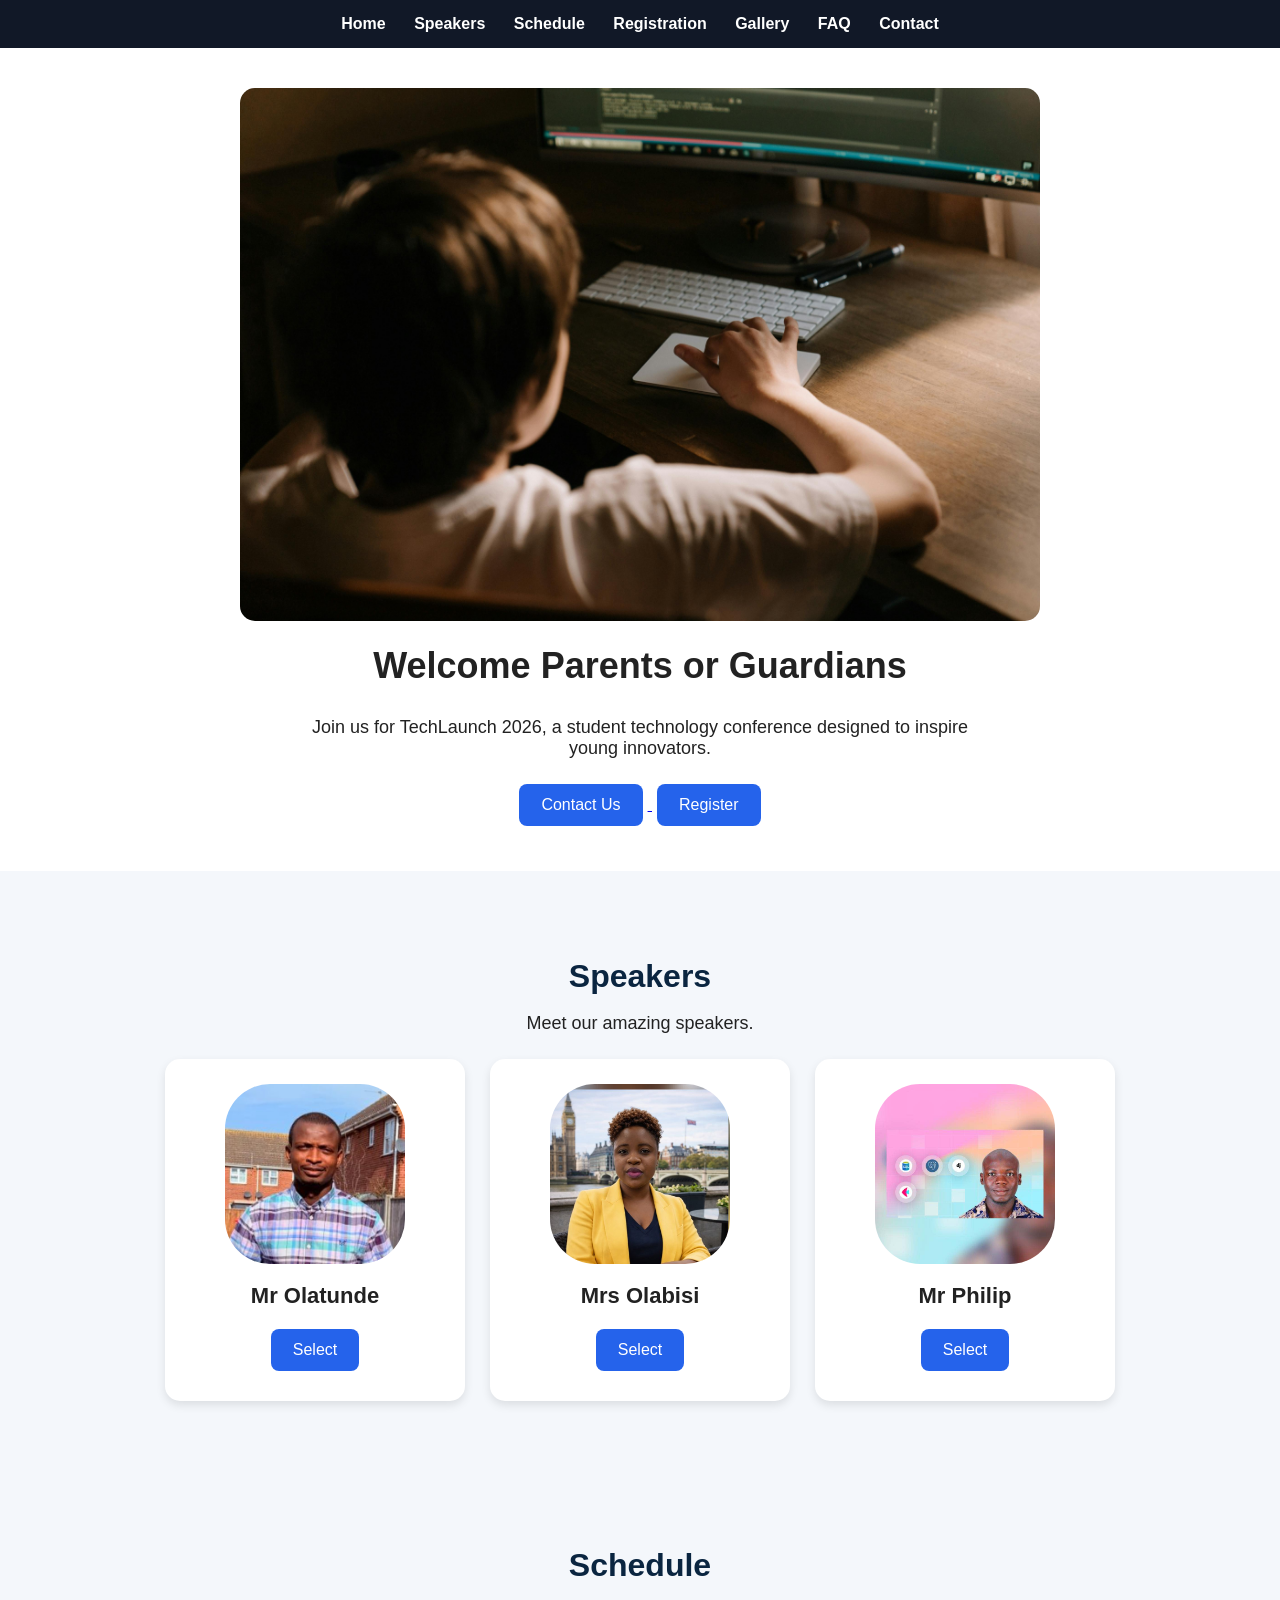
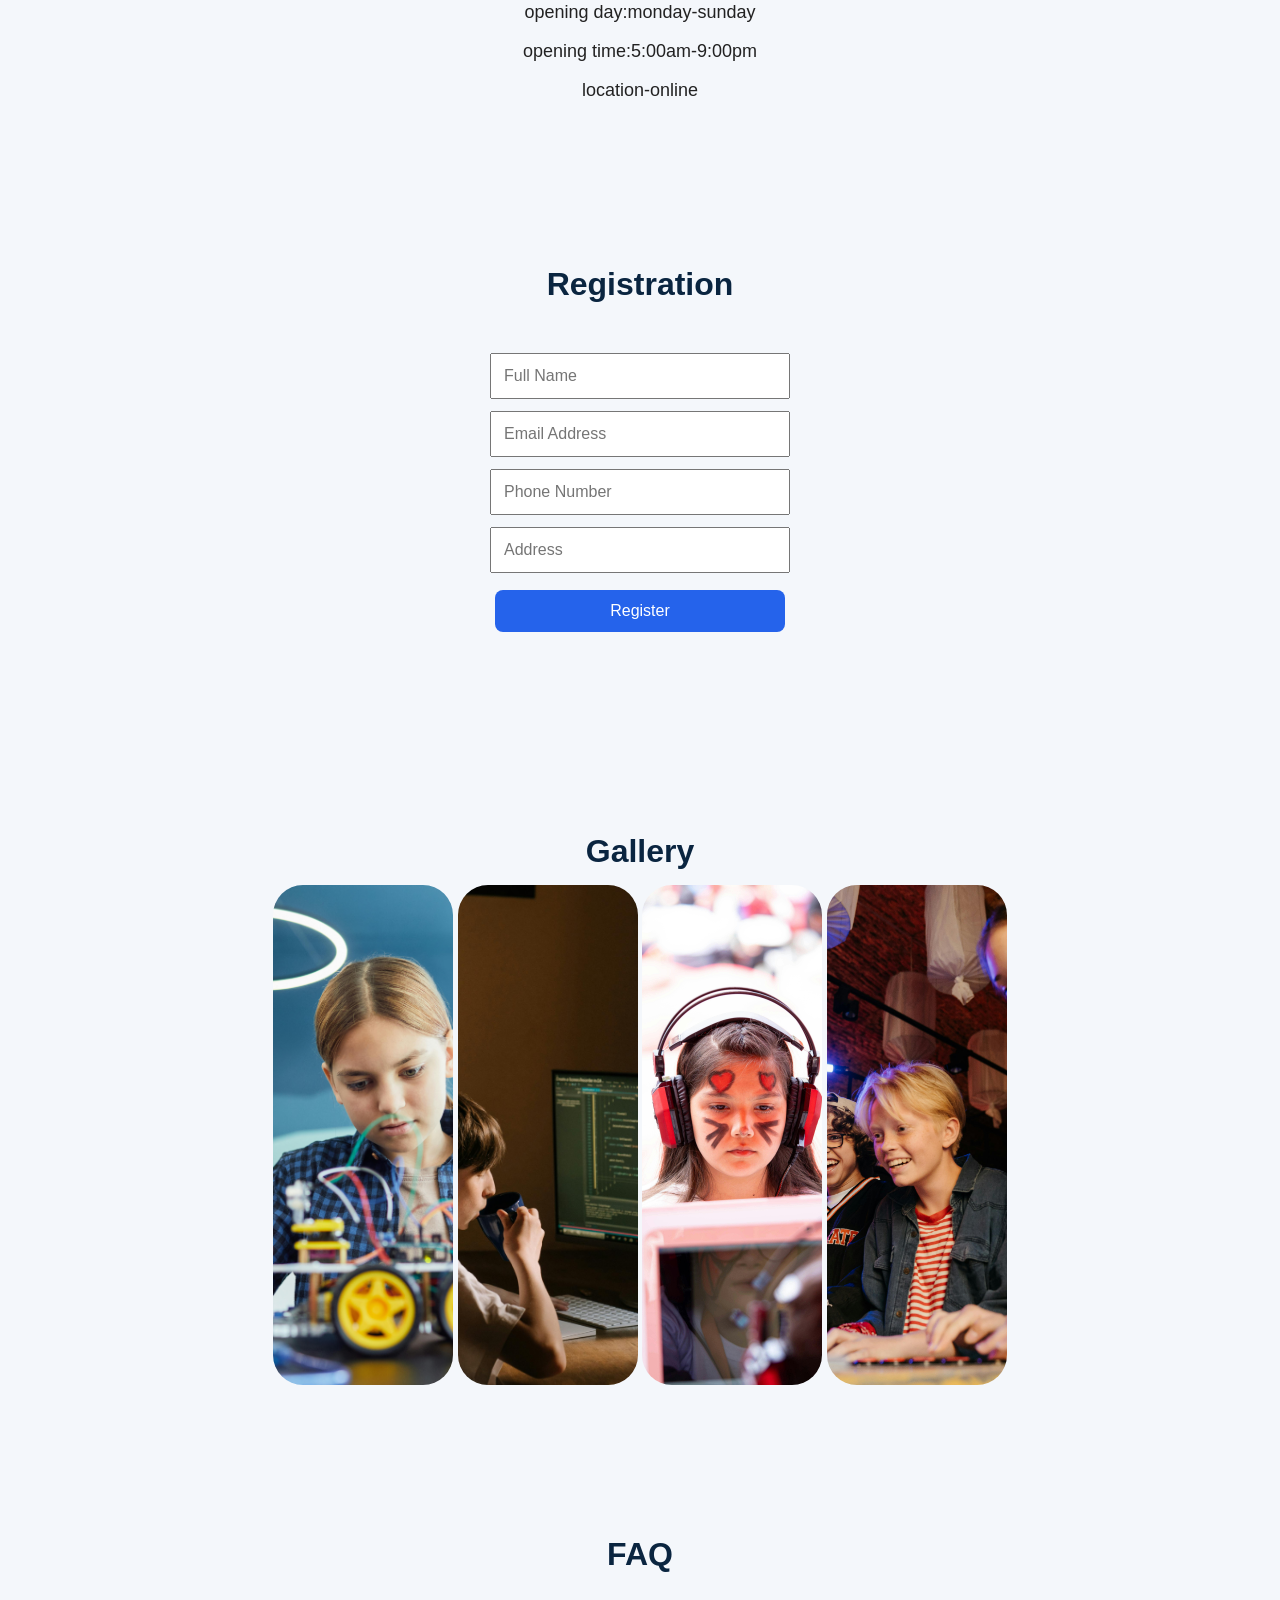
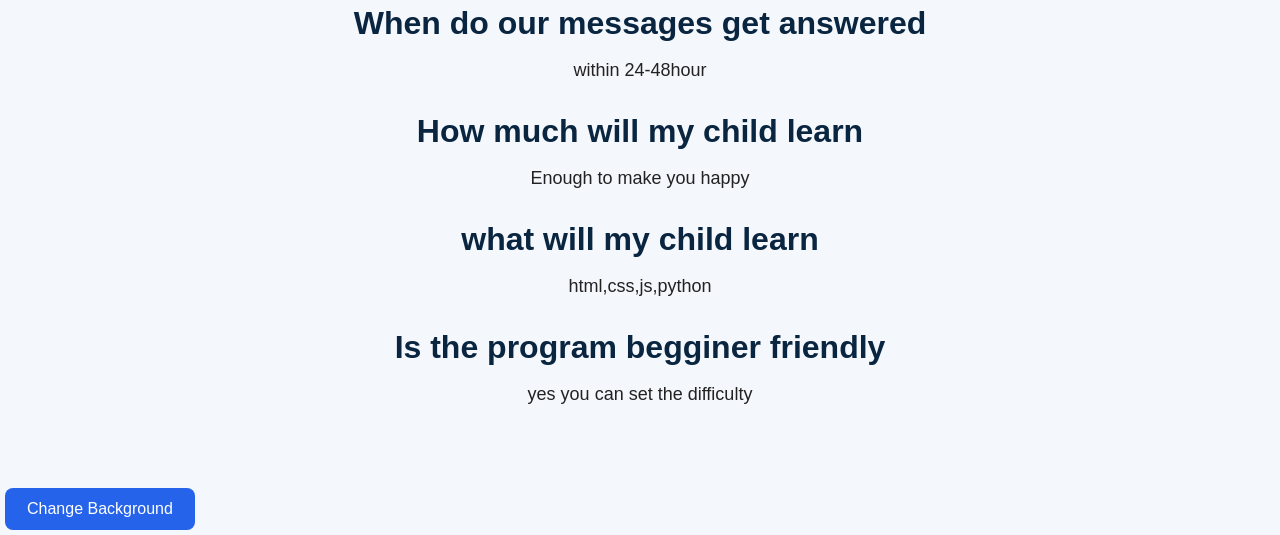
<file: Index.html>
<!DOCTYPE html>
<html lang="en">
<head>
  <meta charset="UTF-8">
  <meta name="viewport" content="width=device-width, initial-scale=1.0">
  <title>TechLaunch 2026 — Student Technology Conference Website</title>
  <link rel="stylesheet" href="style.css">
</head>

<body>
  <script src="script.js"></script>
  <nav class="nav-bar">
    <a href="#home">Home</a>
    <a href="#speakers">Speakers</a>
    <a href="#schedule">Schedule</a>
    <a href="#registration">Registration</a>
    <a href="#gallery">Gallery</a>
    <a href="#faq">FAQ</a>
    <a href="contact.html">Contact</a>
  </nav>

  <section id="home" class="hero-section">
    <img src="hero.jpeg" alt="TechLaunch conference hero image">

    <h1>Welcome Parents or Guardians</h1>
    <p>Join us for TechLaunch 2026, a student technology conference designed to inspire young innovators.</p>

    <div class="button-center">
      <a href="contact.html">
     <button>Contact Us</button>
     </a>
      <a href="#registration">
    <button type="button">Register</button>
  </a>
    </div>
  </section>

  <section id="speakers">
    <h2>Speakers</h2>
    <p>Meet our amazing speakers.</p>

    <div class="speaker-container">

      <div class="speaker-card">
        <img src="mydaddy.jpg" alt="Mr Olatunde">
        <h1>Mr Olatunde</h1>
        <a href="olatunde.html">
        <button>Select</button>
        </a>
      </div>

      <div class="speaker-card">
        <img src="mymummy.jpg" alt="Mrs Olabisi">
        <h1>Mrs Olabisi</h1>
        <a href="olabisi.html">
        <button>Select</button>
        </a>
      </div>
      
      <div class="speaker-card">
        <img src="philip.jpg">
        <h1>Mr Philip</h1>
        <a href="philip.html">
        <button>Select</button>
        </a>
      </div>
    </div>
  </section>

  <section id="schedule">
    <h2>Schedule</h2>
    <p>opening day:monday-sunday</p>
    <p>opening time:5:00am-9:00pm</p>
    <p>location-online</p>
   
  </section>

  <section id="registration">
    <h2>Registration</h2>
    <div id="container">
   <form class="register-form">
  <input type="text" placeholder="Full Name" required>

  <input type="email" placeholder="Email Address" required>

  <input type="tel" placeholder="Phone Number" required>

  <input type="text" placeholder="Address" required>

  <button type="submit">Register</button>
</form>
    </form>
    </div>
  </section>

  <section id="gallery">
    <h2>Gallery</h2>
    <div id="image-grid">
    <img src="gallery.jpg">
    <img src="gallery2.jpg">
    <img src="gallery3.jpg">
    <img src="gallery4.jpg"

    </div>
  </section>

  <section id="faq">
    <h2>FAQ</h2>
    <h3>When do our messages get answered</h3>
    <p>within 24-48hour</p>
    <h3>How much will my child learn</h3>
    <p>Enough to make you happy</p>
    <h3>what will my child learn</h3>
    <P>html,css,js,python</P>
    <h3>Is the program begginer friendly</h3>
    <p>yes you can set the difficulty</p>
  </section>
 <button onclick="changeMode()">Change Background</button>


</body>
</html>
</file>
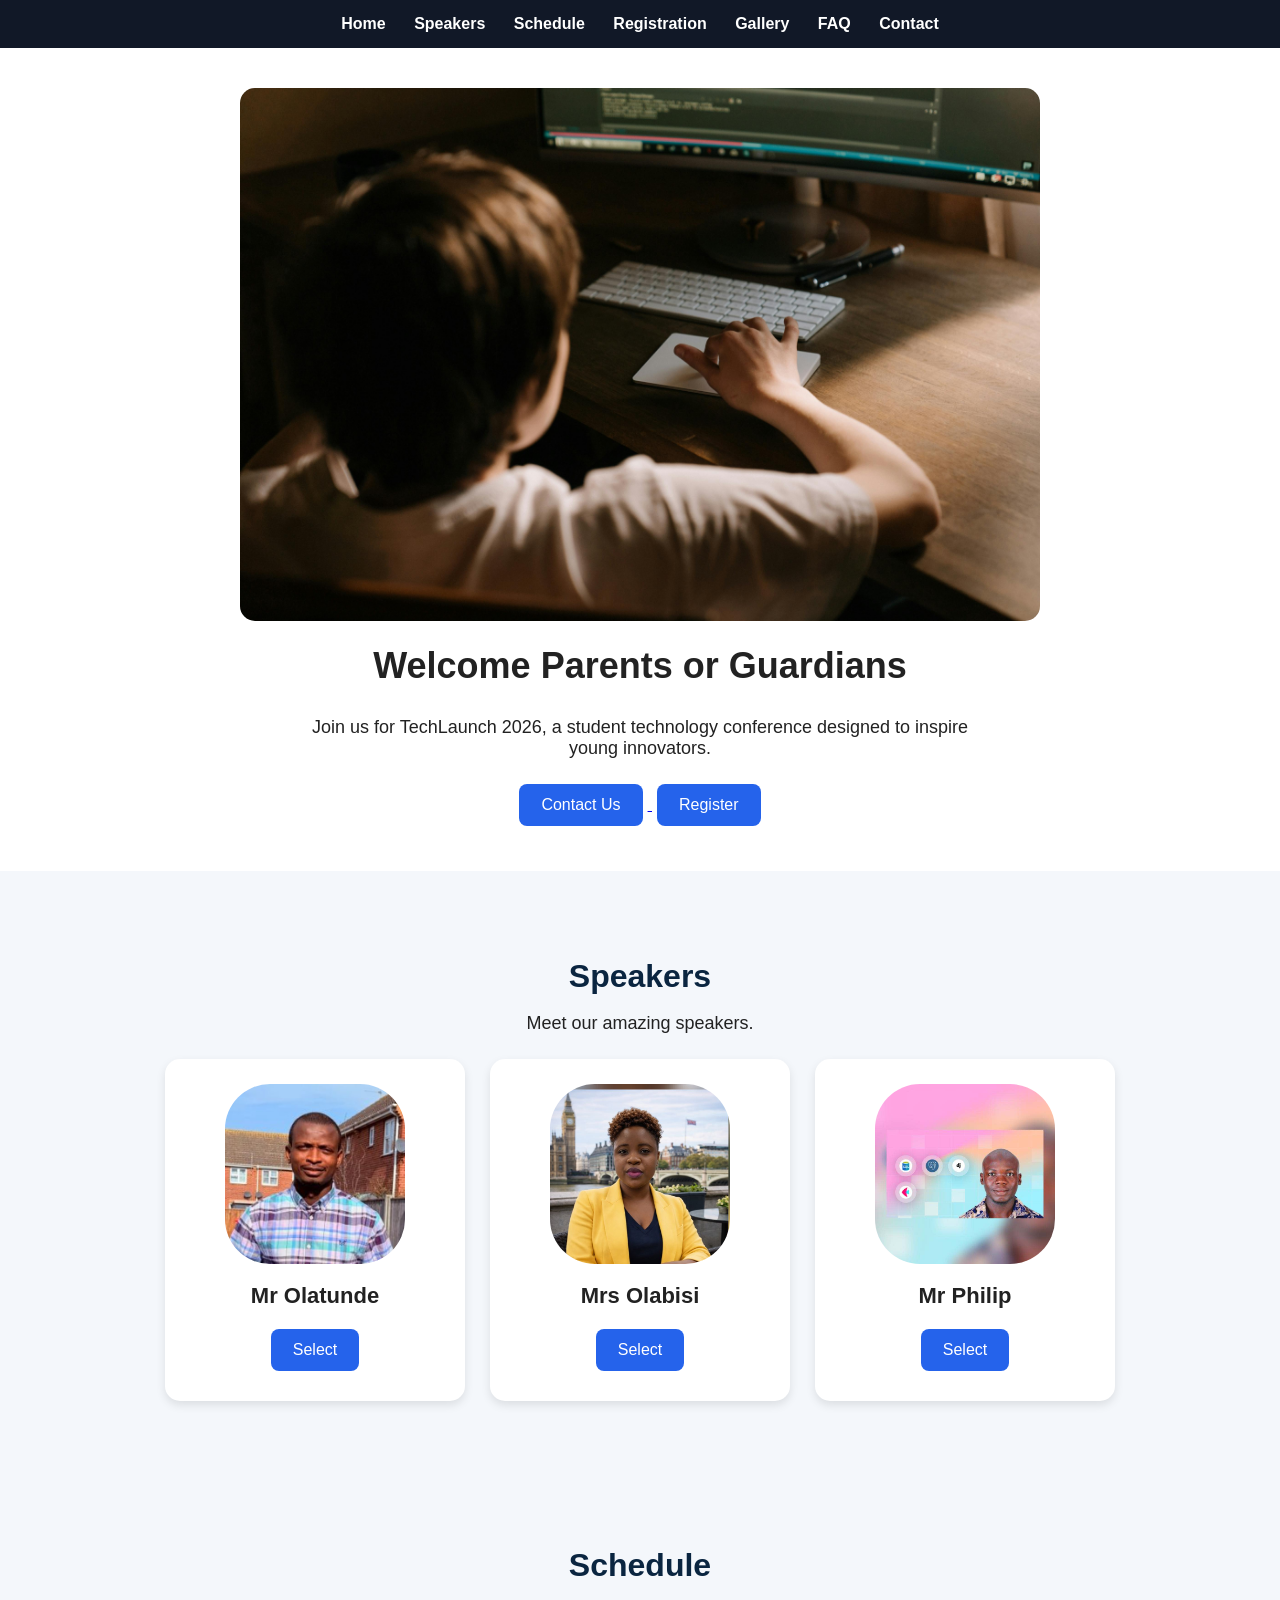
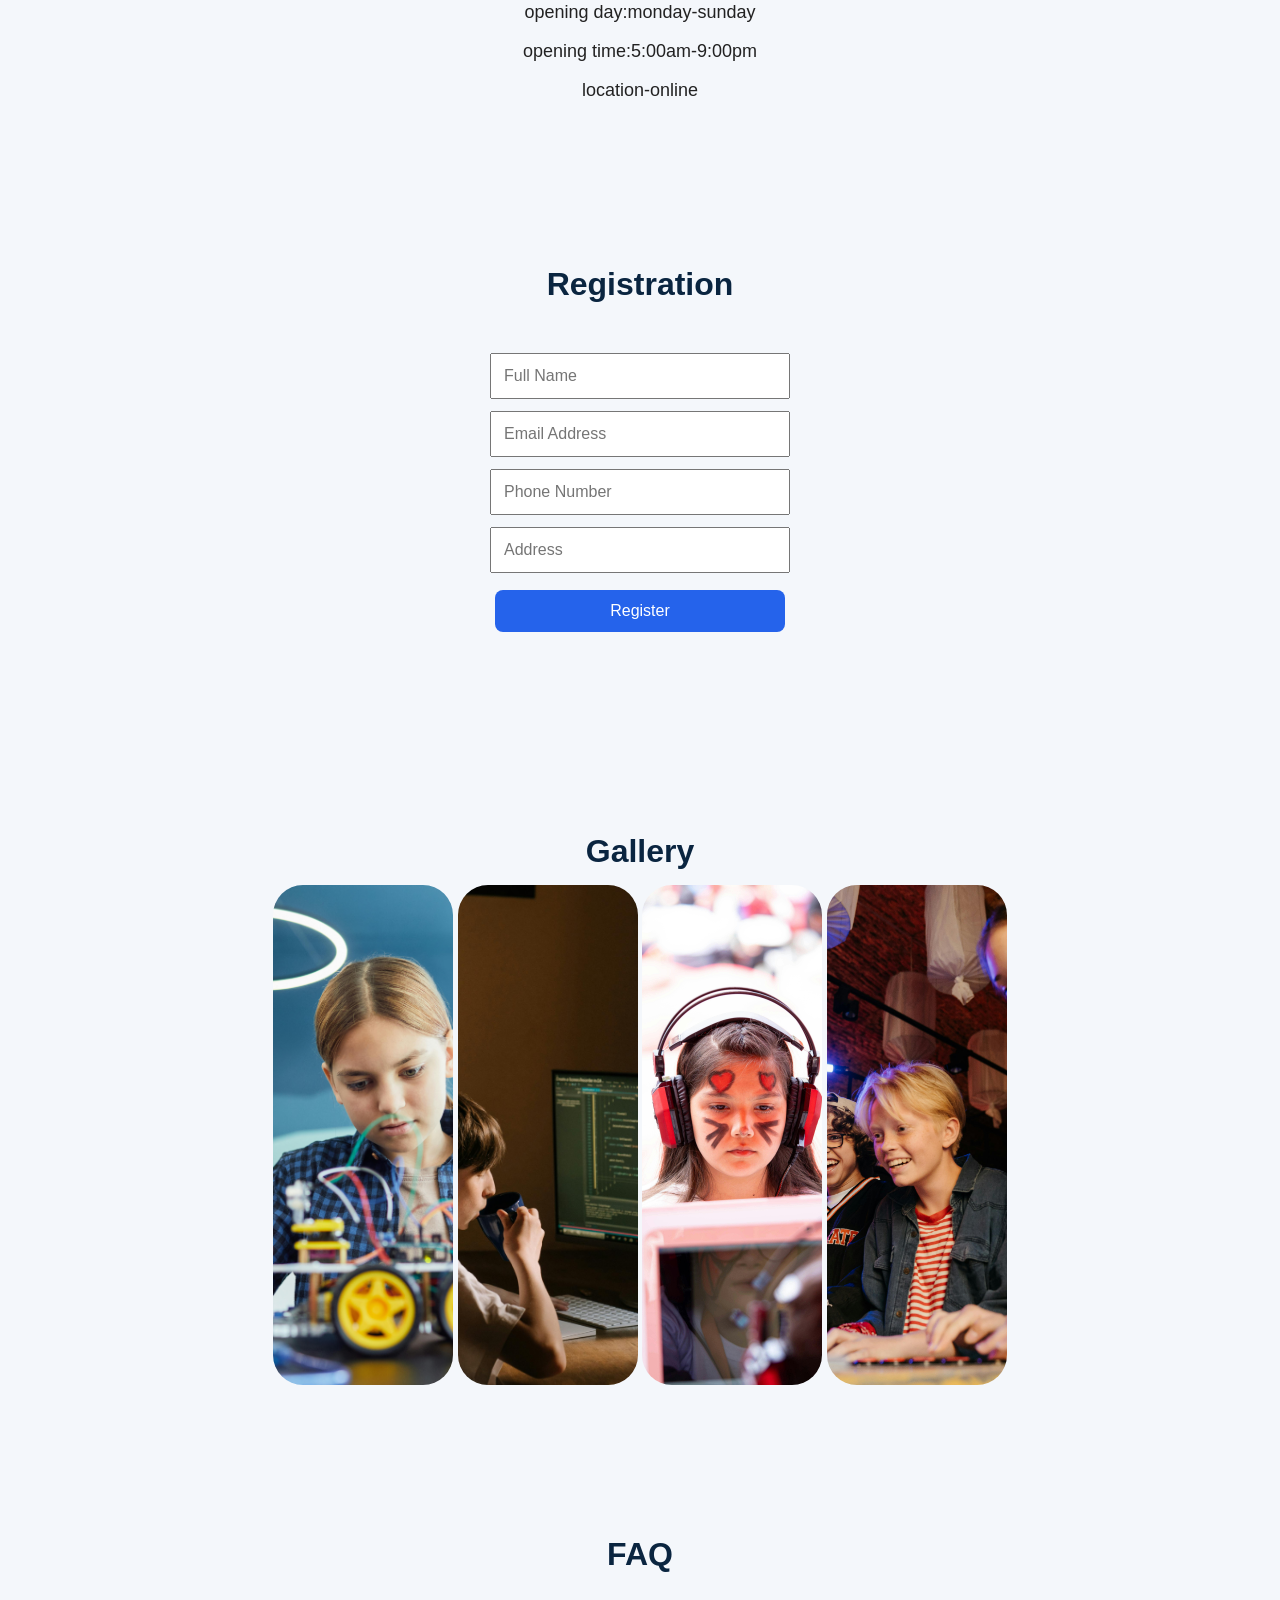
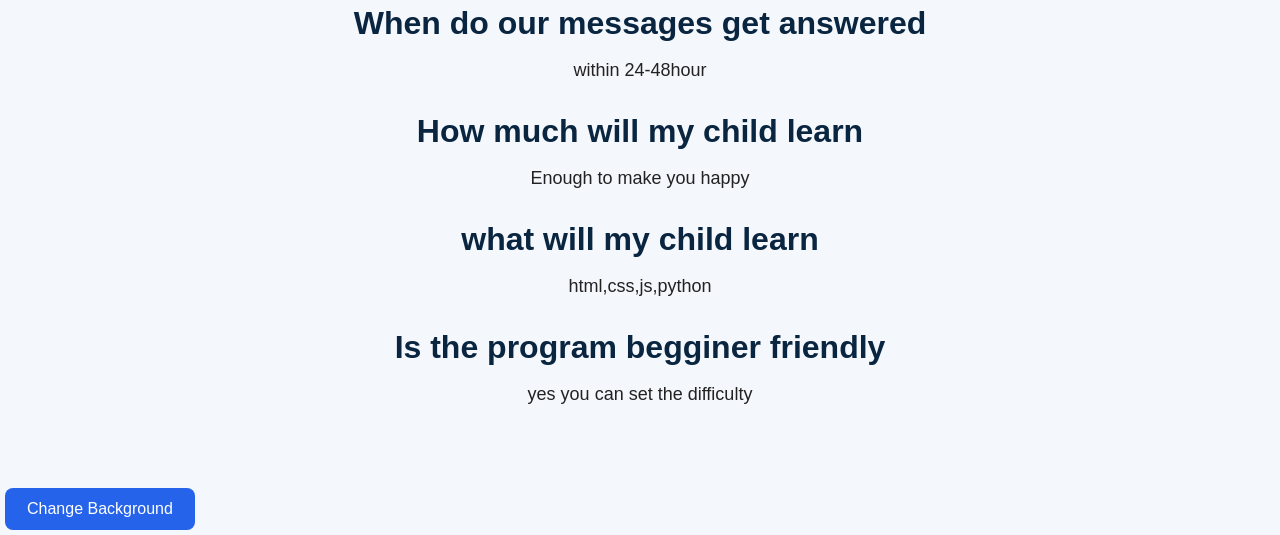
<file: index.html>
<!DOCTYPE html>
<html lang="en">
<head>
  <meta charset="UTF-8">
  <meta name="viewport" content="width=device-width, initial-scale=1.0">
  <title>TechLaunch 2026 — Student Technology Conference Website</title>
  <link rel="stylesheet" href="style.css">
</head>

<body>
  <script src="script.js"></script>
  <nav class="nav-bar">
    <a href="#home">Home</a>
    <a href="#speakers">Speakers</a>
    <a href="#schedule">Schedule</a>
    <a href="#registration">Registration</a>
    <a href="#gallery">Gallery</a>
    <a href="#faq">FAQ</a>
    <a href="contact.html">Contact</a>
  </nav>

  <section id="home" class="hero-section">
    <img src="hero.jpeg" alt="TechLaunch conference hero image">

    <h1>Welcome Parents or Guardians</h1>
    <p>Join us for TechLaunch 2026, a student technology conference designed to inspire young innovators.</p>

    <div class="button-center">
      <a href="contact.html">
     <button>Contact Us</button>
     </a>
      <a href="#registration">
    <button type="button">Register</button>
  </a>
    </div>
  </section>

  <section id="speakers">
    <h2>Speakers</h2>
    <p>Meet our amazing speakers.</p>

    <div class="speaker-container">

      <div class="speaker-card">
        <img src="mydaddy.jpg" alt="Mr Olatunde">
        <h1>Mr Olatunde</h1>
        <a href="olatunde.html">
        <button>Select</button>
        </a>
      </div>

      <div class="speaker-card">
        <img src="mymummy.jpg" alt="Mrs Olabisi">
        <h1>Mrs Olabisi</h1>
        <a href="olabisi.html">
        <button>Select</button>
        </a>
      </div>
      
      <div class="speaker-card">
        <img src="philip.jpg">
        <h1>Mr Philip</h1>
        <a href="philip.html">
        <button>Select</button>
        </a>
      </div>
    </div>
  </section>

  <section id="schedule">
    <h2>Schedule</h2>
    <p>opening day:monday-sunday</p>
    <p>opening time:5:00am-9:00pm</p>
    <p>location-online</p>
   
  </section>

  <section id="registration">
    <h2>Registration</h2>
    <div id="container">
   <form class="register-form">
  <input type="text" placeholder="Full Name" required>

  <input type="email" placeholder="Email Address" required>

  <input type="tel" placeholder="Phone Number" required>

  <input type="text" placeholder="Address" required>

  <button type="submit">Register</button>
</form>
    </form>
    </div>
  </section>

  <section id="gallery">
    <h2>Gallery</h2>
    <div id="image-grid">
    <img src="gallery.jpg">
    <img src="gallery2.jpg">
    <img src="gallery3.jpg">
    <img src="gallery4.jpg"

    </div>
  </section>

  <section id="faq">
    <h2>FAQ</h2>
    <h3>When do our messages get answered</h3>
    <p>within 24-48hour</p>
    <h3>How much will my child learn</h3>
    <p>Enough to make you happy</p>
    <h3>what will my child learn</h3>
    <P>html,css,js,python</P>
    <h3>Is the program begginer friendly</h3>
    <p>yes you can set the difficulty</p>
  </section>
 <button onclick="changeMode()">Change Background</button>


</body>
</html>
</file>
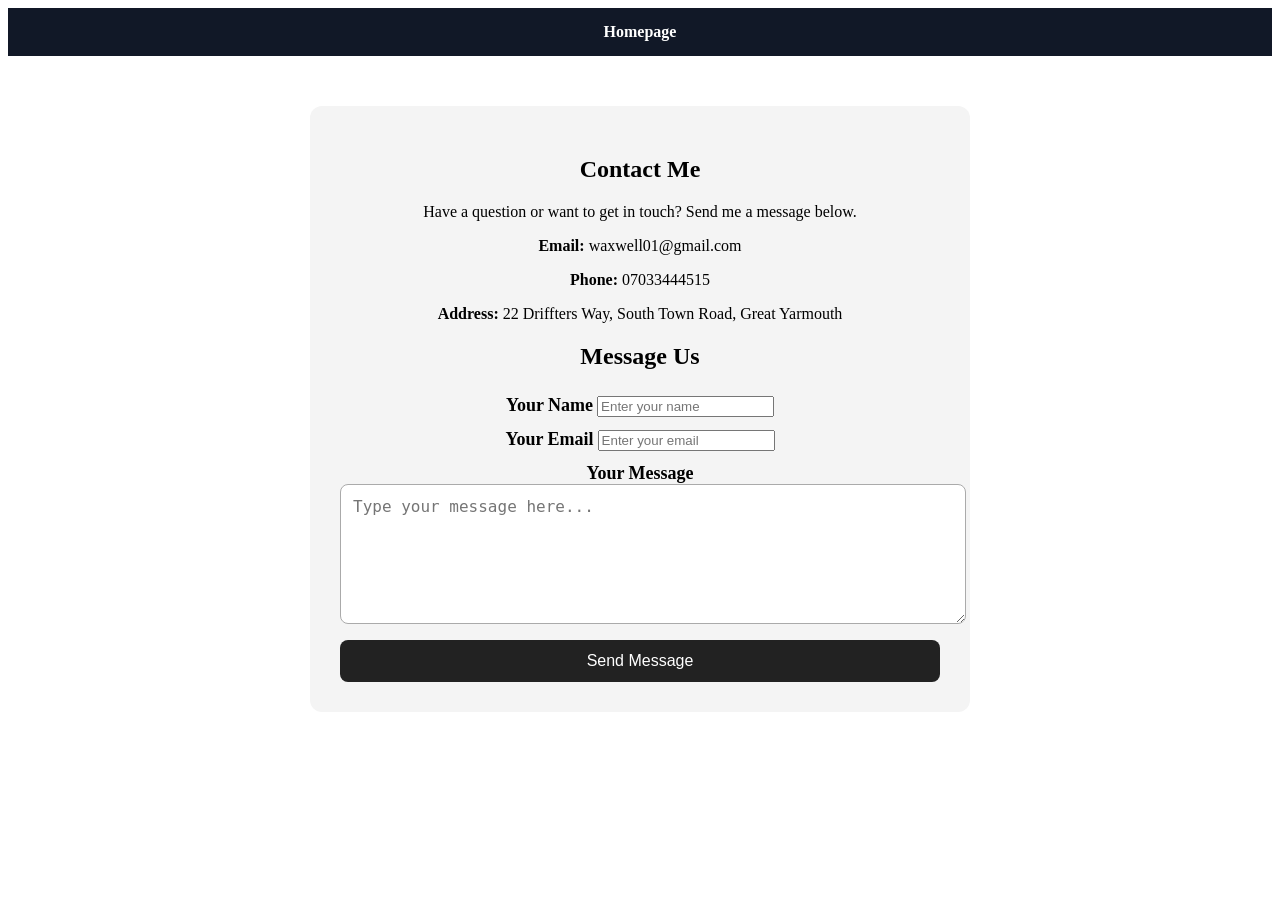
<file: contact.html>
<!DOCTYPE html>
<html lang="en">
<head>
  <meta charset="UTF-8">
  <meta name="viewport" content="width=device-width, initial-scale=1.0">
  <title>Contact</title>
  <link rel="stylesheet" href="contact.css">
</head>
<body>

  <!-- Navigation -->
  <nav class="nav-bar">
    <a href="index.html">Homepage</a>
  </nav>

  <!-- Contact Section -->
  <section id="contact">
    <div class="contact-card">

      <h1>Contact Me</h1>
      <p class="intro-text">
        Have a question or want to get in touch? Send me a message below.
      </p>

      <div class="contact-info">
        <p><strong>Email:</strong> waxwell01@gmail.com</p>
        <p><strong>Phone:</strong> 07033444515</p>
        <p><strong>Address:</strong> 22 Driffters Way, South Town Road, Great Yarmouth</p>
      </div>

      <h2>Message Us</h2>

      <form class="contact-form">
        <div class="form-group">
          <label for="name">Your Name</label>
          <input 
            type="text" 
            id="name" 
            name="name" 
            placeholder="Enter your name"
            required
          >
        </div>

        <div class="form-group">
          <label for="email">Your Email</label>
          <input 
            type="email" 
            id="email" 
            name="email" 
            placeholder="Enter your email"
            required
          >
        </div>

        <div class="form-group">
          <label for="message">Your Message</label>
          <textarea 
            id="message" 
            name="message" 
            rows="6" 
            placeholder="Type your message here..."
            required
          ></textarea>
        </div>

        <button type="submit">Send Message</button>
      </form>

    </div>
  </section>

</body>
</html>
</file>
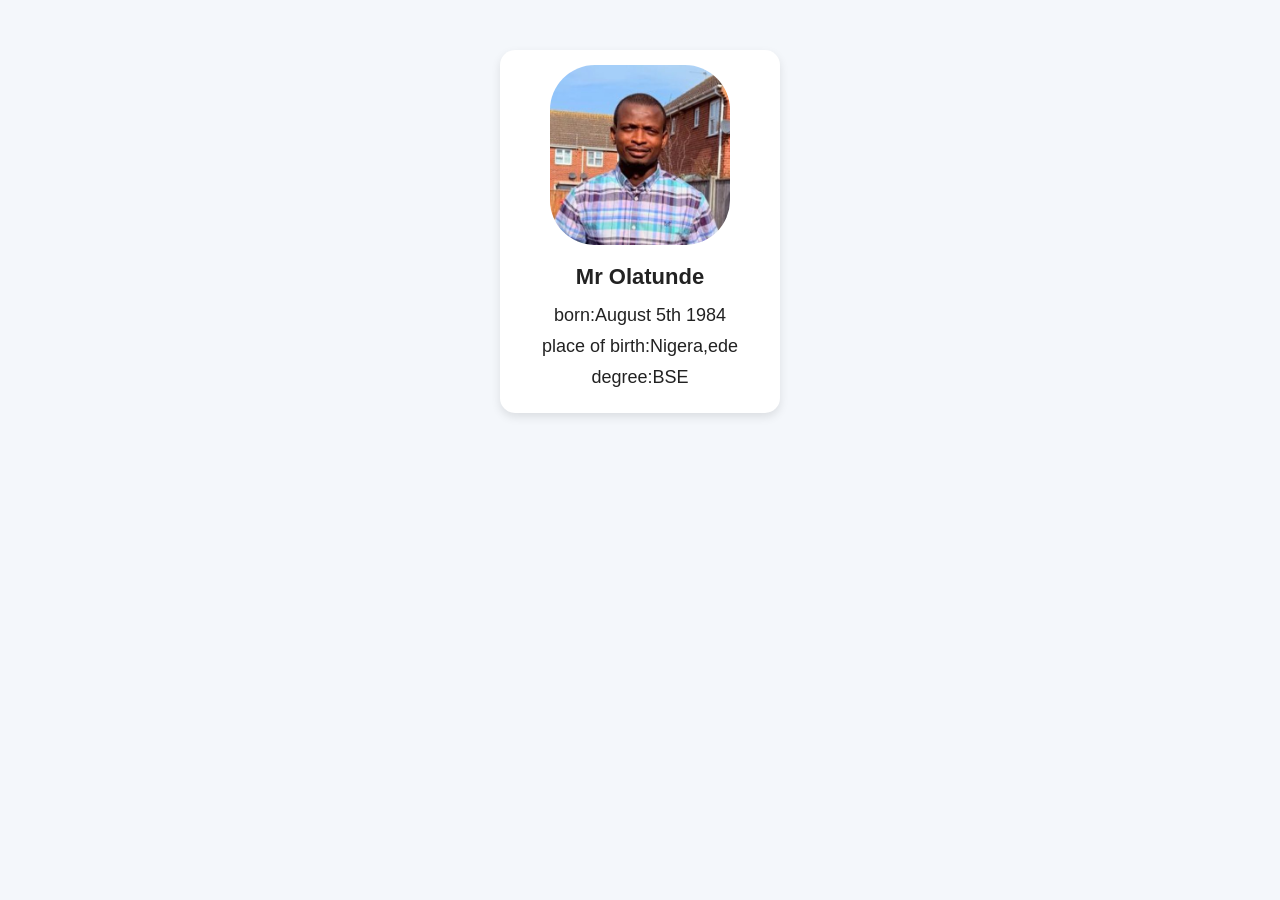
<file: olatunde.html>
<!DOCTYPE html>
<html lang="en">
<head>
    <meta charset="UTF-8">
    <meta name="viewport" content="width=device-width, initial-scale=1.0">
    <title>Olatunde</title>
    <style>
    body {
  margin: 0;
  font-family: Arial, sans-serif;
  background-color: #f4f7fb;
  color: #222;
}


.speaker-card {
  background-color: white;
  width: 250px;
  padding: 25px;
  padding: 15px;
    margin-top: 50px;
    margin-bottom: 50px;
    margin-right: auto;
    margin-left: auto;
  border-radius: 15px;
  box-shadow: 0 4px 10px rgba(0,0,0,0.1);
  text-align: center;

}

.speaker-card img {
  width: 180px;
  height: 180px;
  object-fit: cover;
  border-radius: 25%;
}

.speaker-card h1 {
  font-size: 22px;
  margin: 15px 0;
}
.speaker-card p{
  font-size: 18px;
  max-width: 700px;
  margin: 10px auto;
}

    </style>
</head>
<body>
    <div class="speaker-card">
    <img src="mydaddy.jpg" alt="Mr Olatunde">
    <h1>Mr Olatunde</h1>
    <p>born:August 5th 1984</p>
    <p>place of birth:Nigera,ede</p>
    <p>degree:BSE</p>
    </div>
</body>
</html>
</file>
<file: style.css>
body {
  margin: 0;
  font-family: Arial, sans-serif;
  background-color: #f4f7fb;
  color: #222;
}

.nav-bar {
  background-color: #111827;
  padding: 15px;
  text-align: center;
}

.nav-bar a {
  color: white;
  text-decoration: none;
  margin: 0 12px;
  font-weight: bold;
}

.nav-bar a:hover {
  color: #38bdf8;
}

.hero-section {
  text-align: center;
  padding: 40px 20px;
  background-color: white;
}

.hero-section img {
  width: 80%;
  max-width: 800px;
  border-radius: 15px;
}

.hero-section h1 {
  font-size: 36px;
  margin-top: 20px;
}

.hero-section p {
  font-size: 18px;
  max-width: 700px;
  margin: 10px auto;
}

.button-center {
  margin-top: 20px;
}

button {
  background-color: #2563eb;
  color: white;
  padding: 12px 22px;
  border: none;
  border-radius: 8px;
  margin: 5px;
  cursor: pointer;
  font-size: 16px;
}

button:hover {
  background-color: #1d4ed8;
}

section {
  padding: 40px 20px;
  text-align: center;
}



.speaker-container {
  display: flex;
  justify-content: center;
  gap: 25px;
  flex-wrap: wrap;
  margin-top: 25px;
}

.speaker-card {
  background-color: white;
  width: 250px;
  padding: 25px;
  border-radius: 15px;
  box-shadow: 0 4px 10px rgba(0,0,0,0.1);
  text-align: center;
}

.speaker-card img {
  width: 180px;
  height: 180px;
  object-fit: cover;
  border-radius: 25%;
}

.speaker-card h1 {
  font-size: 22px;
  margin: 15px 0;
}

button:hover {
  background-color: #004bbd;
}

/* Other sections */
section {
  padding: 60px 20px;
  text-align: center;
}

section h2 {
  font-size: 32px;
  margin-bottom: 15px;
  color: #0a2540;
}

section p {
  font-size: 18px;
}

h3{
   font-size: 32px;
  margin-bottom: 15px;
  color: #0a2540;
}

#gallery img{
  width: 180px;
  height: 500px;
  object-fit: cover;
  border-radius: 30px;
}

.image-grid {
    display: grid;
    grid-template-columns: repeat(2, 1fr);
    gap: 30px;
    max-width: 600px;
    margin: auto;
  }

  .image-grid img {
    width: 100%;
    height: 220px;
    object-fit: cover;
    border-radius: 12px;
  }

.register-form {
  display: flex;
  flex-direction: column;
  gap: 12px;
  width: 300px;
      margin-top: 50px;
    margin-bottom: 50px;
    margin-right: auto;
    margin-left: auto;
}

.register-form input,
.register-form button {
  padding: 12px;
  font-size: 16px;
}



body.dark-mode {
      background-color: black;
      color: white;
    }
</file>
<file: contact.css>
.nav-bar {
  background-color: #111827;
  padding: 15px;
  text-align: center;
}

.nav-bar a {
  color: white;
  text-decoration: none;
  margin: 0 12px;
  font-weight: bold;
}

.nav-bar a:hover {
  color: #38bdf8;
}
#contact {
    width: 80%;
    max-width: 600px;
    margin: 50px auto;
    padding: 30px;
    background-color: #f4f4f4;
    border-radius: 12px;
    text-align: center;
}

.h2 {
    font-size: 32px;
    margin-bottom: 20px;
}

.p3 {
    font-size: 18px;
    margin: 10px 0;
}

.contact-form {
    margin-top: 25px;
    display: flex;
    flex-direction: column;
    gap: 12px;
}

.contact-form label {
    font-size: 18px;
    font-weight: bold;
    text-align: left;
}

.contact-form textarea {
    width: 100%;
    padding: 12px;
    font-size: 16px;
    border: 1px solid #aaa;
    border-radius: 8px;
    resize: vertical;
}

.contact-form button {
    padding: 12px;
    font-size: 16px;
    background-color: #222;
    color: white;
    border: none;
    border-radius: 8px;
    cursor: pointer;
}

.contact-form button:hover {
    background-color: #444;
}
</file>
